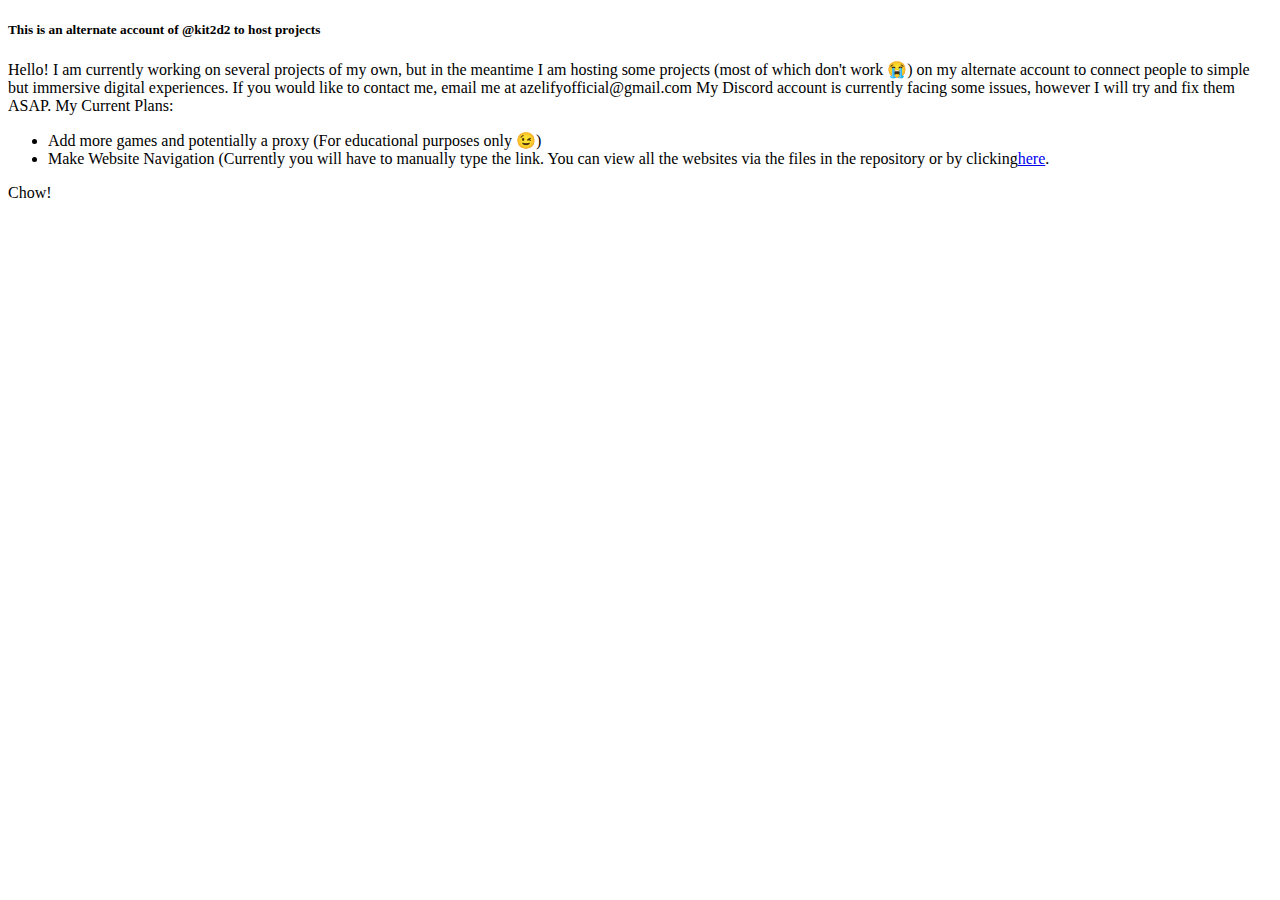
<file: index.html>
<!DOCTYPE html>
<html>
<h5><b>This is an alternate account of @kit2d2 to host projects</b></h5>

Hello! I am currently working on several projects of my own, but in the meantime I am hosting some projects (most of which don't work 😭) on my alternate account to connect people to simple but immersive digital experiences.

If you would like to contact me, email me at azelifyofficial@gmail.com

My Discord account is currently facing some issues, however I will try and fix them ASAP.

My Current Plans: 

<ul><li>Add more games and potentially a proxy (For educational purposes only 😉)</li>
<li>Make Website Navigation (Currently you will have to manually type the link. You can view all the websites via the files in the repository or by clicking<a href=https://github.com/kit2d2alt/kit2d2alt.github.io>here</a>.</li>
</ul>
Chow!
</html>
</file>
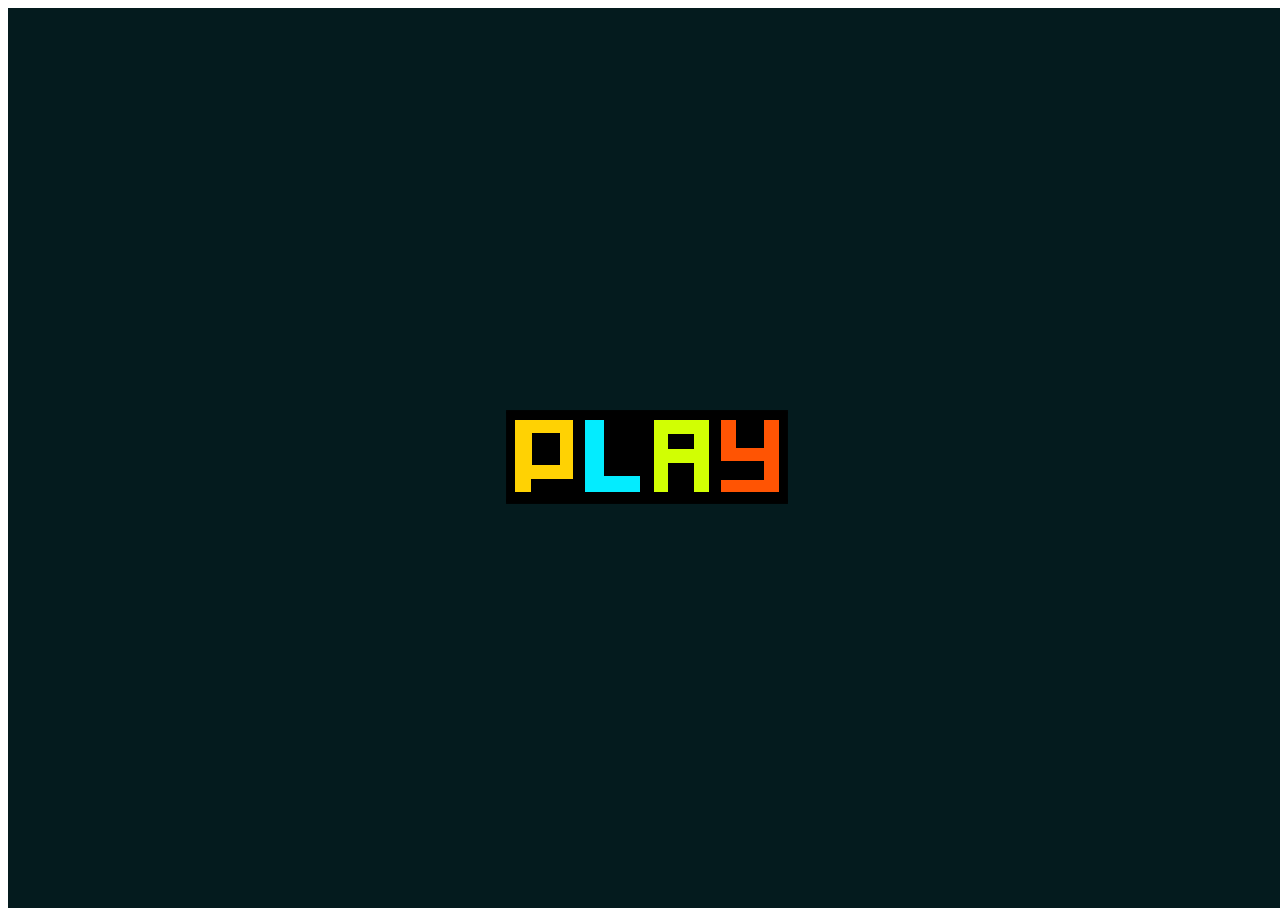
<file: basketrandom/index.html>
<!DOCTYPE html>
<html>
  <head>
    <meta charset="UTF-8" />
    <title>Basket Random</title>
    <script>
      window.addEventListener(
        "keydown",
        function (e) {
          // space and arrow keys
          if ([32, 37, 38, 39, 40].indexOf(e.keyCode) > -1) {
            e.preventDefault();
          }
        },
        false
      );
    </script>
  </head>
  <body>
    <script src="box2d.wasm.js"></script>
    <noscript>
      <div id="notSupportedWrap">
        <h2 id="notSupportedTitle">This content requires JavaScript</h2>
        <p class="notSupportedMessage">
          JavaScript appears to be disabled. Please enable it to view this content.
        </p>
        <p class="notSupportedMessage">
          This content was made with Construct 3 - a
          <a href="https://www.construct.net/en">free game maker</a>.
        </p>
      </div>
    </noscript>
    <script src="scripts/supportcheck.js"></script>
    <script src="scripts/offlineclient.js"></script>
    <script src="scripts/main.js"></script>
    <script src="scripts/register-sw.js"></script>
  </body>
</html>
</file>
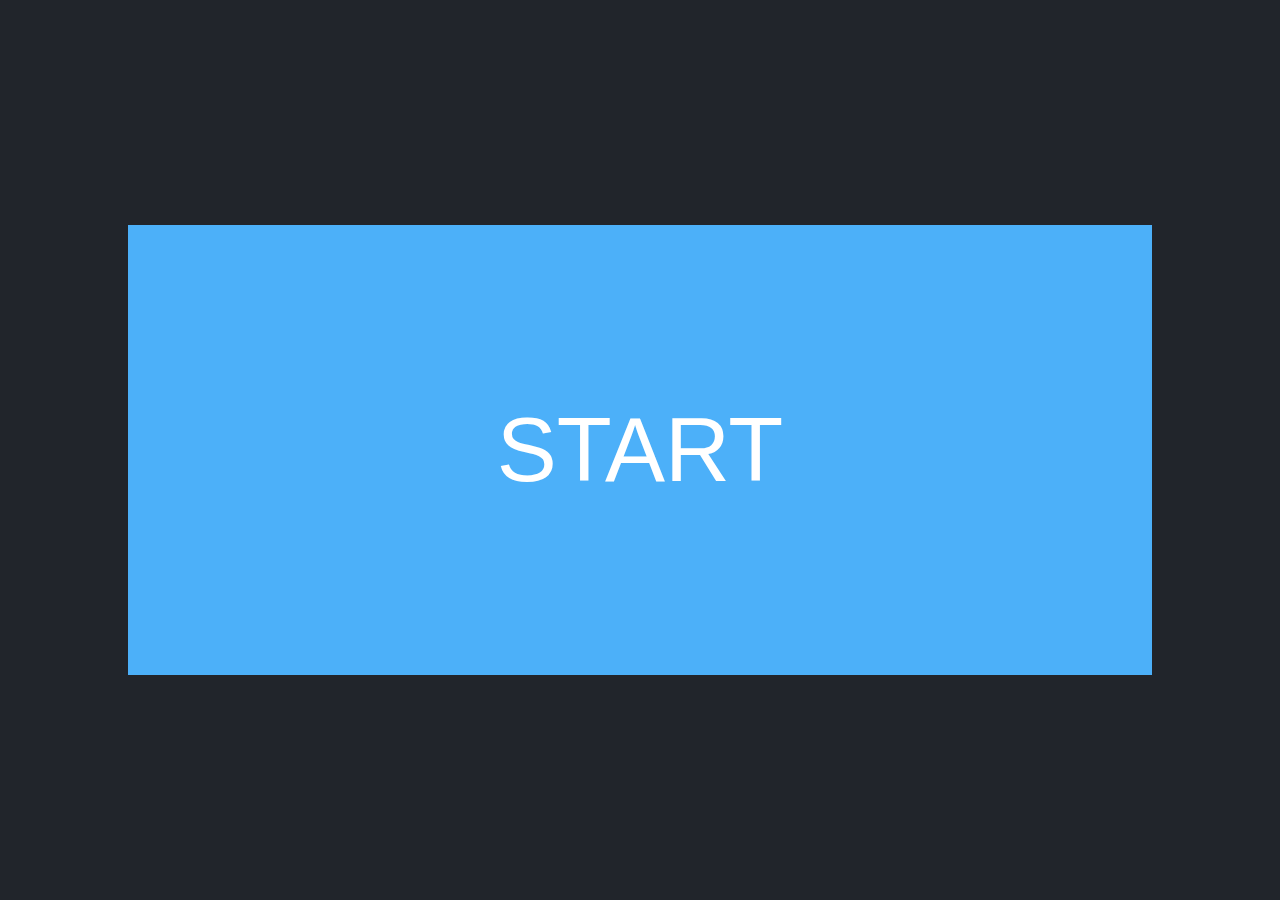
<file: ClickTest-master/index.html>
<head>
	<title>Peaksol's ClickTest</title>

	<meta charset="utf-8">
	<meta name="viewport" content="width=device-width, initial-scale=1">
	<link href="style.css" rel="stylesheet"/>
</head>

<body>
	<div class="btnframe">
		<div id="btnprog"></div>
		<button id="btn" class="btnframe">START</button>
	</div>
	<script src="scripts.js"></script>
</body>
</file>
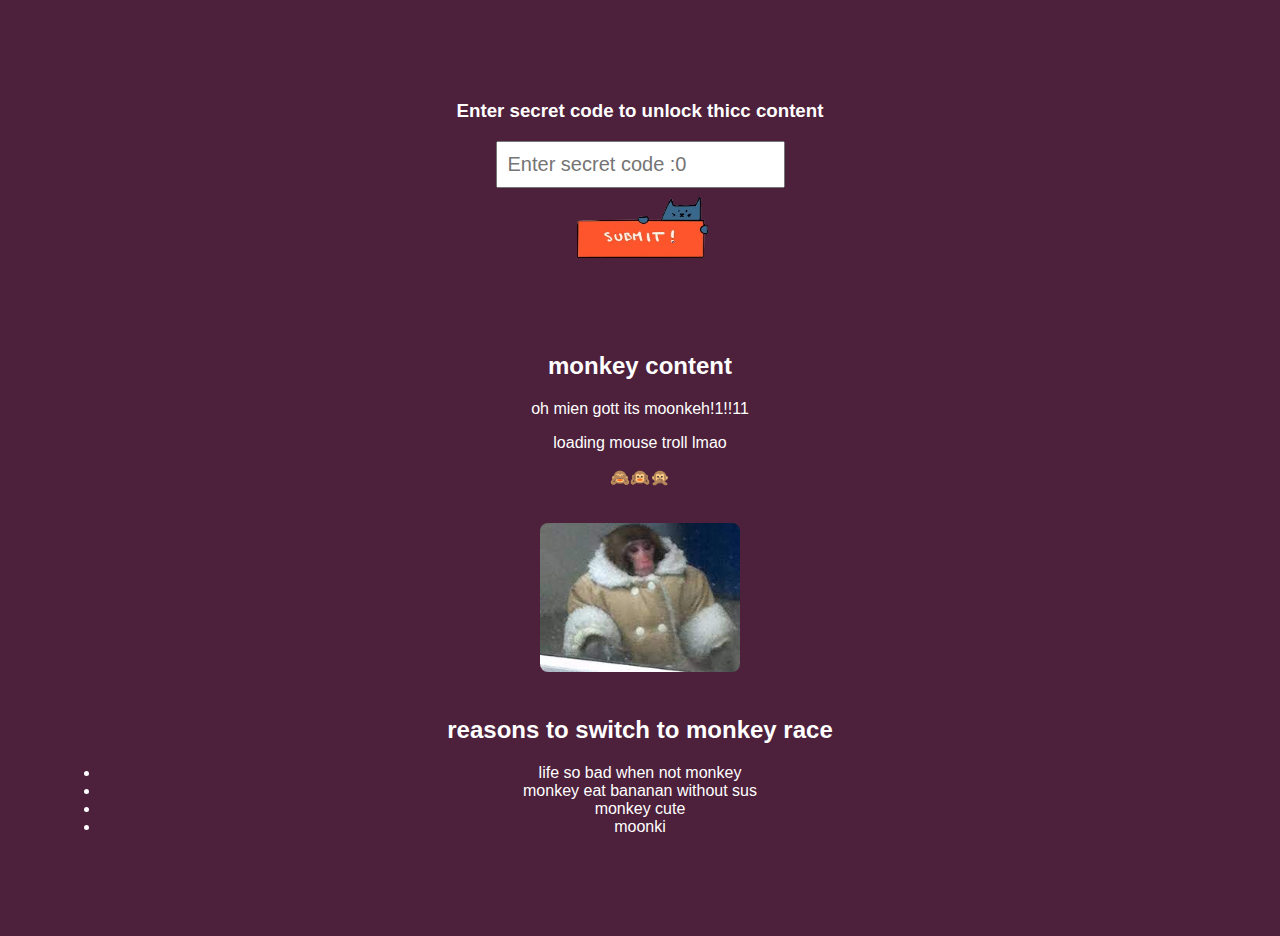
<file: cloaking/index.html>
<!DOCTYPE html>
<html lang="en">
<head>
    <link rel="icon" type="image/x-icon" href="images/favicon.ico" />
    <meta charset="UTF-8">
    <meta name="viewport" content="width=device-width, initial-scale=1.0">
    <title>Wikipedia</title>
<style>
body {
    font-family: Arial, sans-serif;
    background-color: #4d203b;
    text-align: center;
    margin: 100px;
    color: white;
}

#passcode-input {
    padding: 10px;
    font-size: 20px;
}

#submit-button {
    padding: none;
    width: 200px; /* Set the width of the button */
    height: 100px; /* Set the height of the button */
    background-image: url('images/submit.png'); /* Set the background image */
    background-size: 100% 100%; /* Scale the background image to cover the button */
    cursor: pointer;
}

#message {
    margin-top: 20px;
    font-size: 14px;
    color: rgb(255, 0, 0);
}

#additional-content {
    margin-top: 2px;
    padding: 20px;
    background-color: #4d203b;
    border-radius: 20px;
    border-color:#42343c;
}
</style>
<style>
    /* width */
    ::-webkit-scrollbar {
        width: 20px;
        transition: background 1.5s ease; /* Add transition for background color over 1.5 seconds */
    }

    /* Track */
    ::-webkit-scrollbar-track {
        box-shadow: inset 0 0 0px grey; 
        border-radius: 5px;
    }

    /* Handle */
    ::-webkit-scrollbar-thumb {
        background: #4d203b; 
        border-radius: 20px;
        transition: background 5s ease; /
    }

    ::-webkit-scrollbar-thumb:hover {
        background: #4e173c; 
    }
</style>

    
</head>
<body>
    <h3>Enter secret code to unlock thicc content</h3>
    <input type="password" id="passcode-input" placeholder="Enter secret code :0" onkeypress="handleKeyPress(event)">
    <br>
    <img src="images/submit.png" alt="submit button" onclick="checkPasscode()" id="submit-button">
    <p id="message"></p>
    <div id="additional-content">
        <h2>monkey content</h2>
        <p>oh mien gott its moonkeh!1!!11</p>
        <p>loading mouse troll lmao</p>
        <p>🙈🙉🙊</p>
        <img src="images/monkey.png" alt="cute monkey" style="width: 100%; max-width: 200px; margin-top: 20px; border-radius: 8px;">
        
    </div>

    <script>
        function checkPasscode() {
            var enteredPasscode = document.getElementById('passcode-input').value;
            var correctPasscode = 'sniglets_rule';

            if (enteredPasscode === correctPasscode) {
                window.location.href = 'about.html'; // Redirect to your protected page
            } else {
                document.getElementById('message').innerHTML = 'Imagine being a teacher.';
            }
        }

        function handleKeyPress(event) {
            if (event.key === 'Enter') {
                checkPasscode();
            }
        }
    </script>
    <h2>reasons to switch to monkey race</h2>
    <ul style="text-align: left; margin-top: 20px; padding-left: 20px;"></ul>
    <li>life so bad when not monkey</li>
    <li>monkey eat bananan without sus</li>
    <li>monkey cute</li>
    <li>moonki</li>
    
    </body>
</html>
</file>
<file: ClickTest-master/style.css>
body {
	background-color: #21252B;
	color: #e0e0e0;
	font-family: sans-serif;
	user-select: none;
}

.btnframe {
	position: absolute;
	top: 50%;
	left: 50%;
	transform: translate(-50%, -50%);
	width: 80%;
	height: 50%;
	background-color: #4CB0F9;
}

#btnprog {
	height: 100%;
	width: 0px;
	background-color: rgb(67, 168, 239);
	transition: width 10s linear;
}

#btn {
	background-color: #00000000;
	width: 100%;
	height: 100%;
	color: white;
	border: none;
	font-size: 10vh;
	transition: color 0.3s;
	cursor: crosshair;
}

#btn:active {
	color: #0880D7;
	transition: color 0s;
}

@media only screen and (max-width: 720px) {
	.btnframe {
		width: 100%
	}
}
</file>
